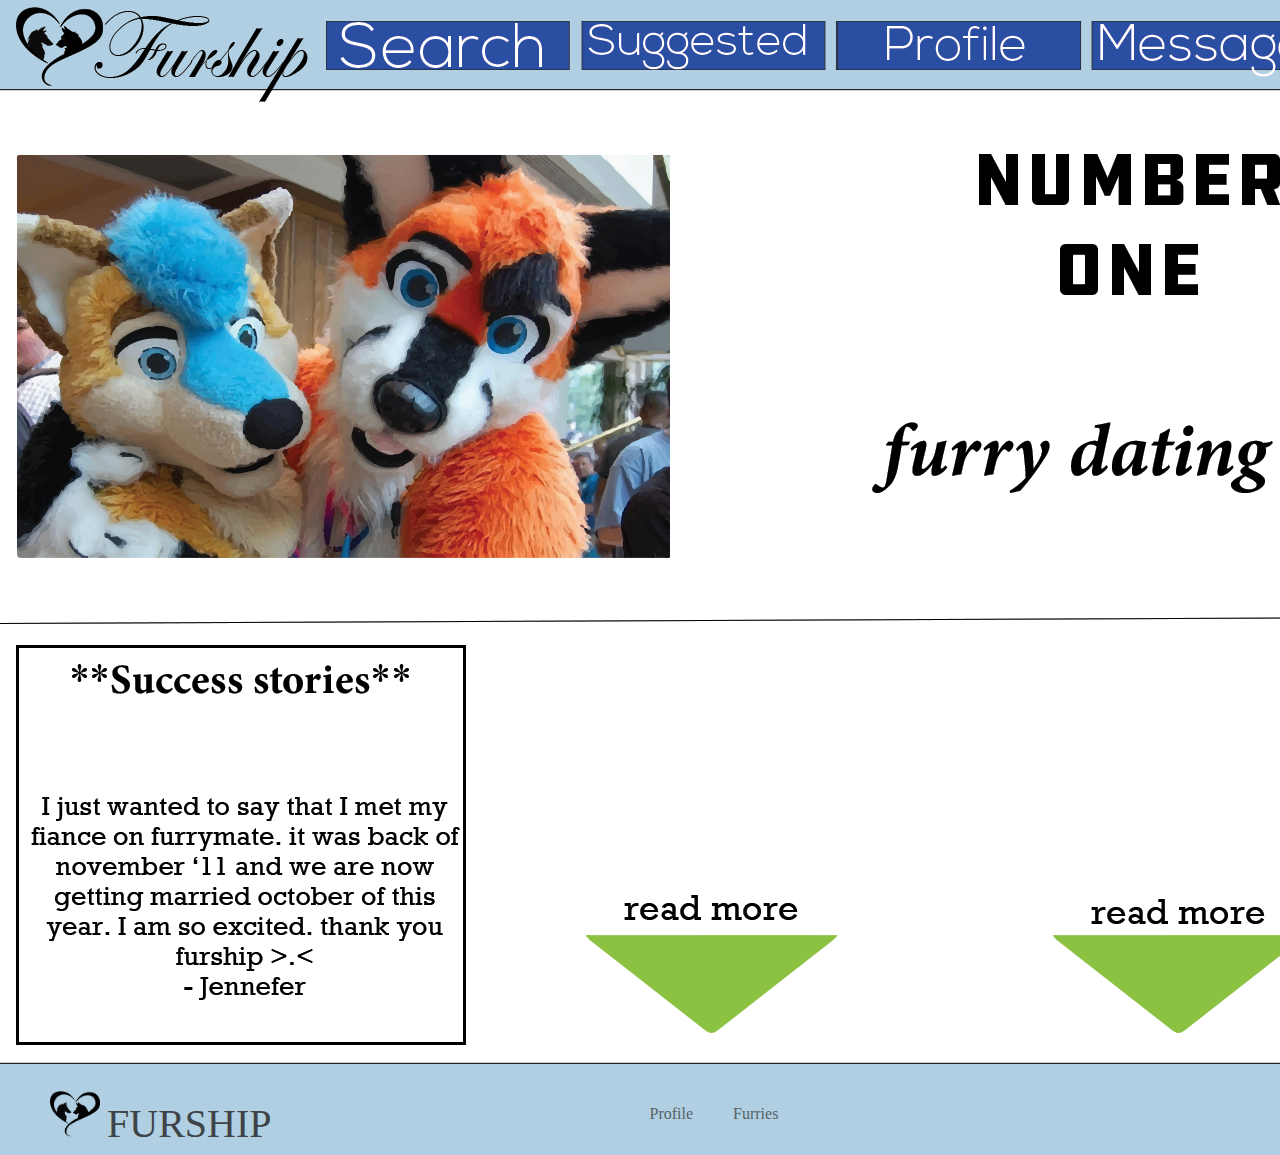
<file: index.html>
<html>
<head>
<title>Furship site</title>
<meta charset="UTF-8">
<meta name="viewport" content="width=device-width, initial-scale=1.0">
<meta http-equiv="Content-Type" content="text/html; charset=utf-8">
<link rel="shortcut icon" href="favicon.ico" type="img/x-icon">
<link href="css/header-style.css" rel="stylesheet" type="text/css">
</head>
<body bgcolor="#FFFFFF" leftmargin="0" topmargin="0" marginwidth="0" marginheight="0">
<!-- Save for Web Slices (Furship site.psd) -->
<table id="Table_01" width="1921" height="1081" border="0" cellpadding="0" cellspacing="0">
	<tr>
		<td colspan="25">
			<img src="images/homepage/Furship-site_01.png" width="1920" height="9" alt=""></td>
		<td>
			<img src="images/homepage/spacer.gif" width="1" height="9" alt=""></td>
	</tr>
	<tr>
		<td colspan="19">
			<img src="images/homepage/Furship-site_02.png" width="1730" height="12" alt=""></td>
		<td rowspan="3">
			<a href="registreer.html"><img src="images/homepage/Furship-site_03.png" width="69" height="69" alt=""></a></td>
		<td rowspan="4">
			<img src="images/homepage/Furship-site_04.png" width="25" height="107" alt=""></td>
		<td colspan="3" rowspan="3">
			<img src="images/homepage/Furship-site_05.png" width="69" height="69" alt=""></td>
		<td rowspan="14">
			<img src="images/homepage/Furship-site_06.png" width="27" height="1071" alt=""></td>
		<td>
			<img src="images/homepage/spacer.gif" width="1" height="12" alt=""></td>
	</tr>
	<tr>
		<td colspan="2" rowspan="4">
			<a href="index.html"><img src="images/homepage/Furship-site_07.png" width="326" height="133" alt=""></a></td>
		<td colspan="2">
			<img src="images/homepage/Furship-site_08.png" width="246" height="49" alt=""></td>
		<td rowspan="4">
			<img src="images/homepage/Furship-site_09.png" width="9" height="133" alt=""></td>
		<td colspan="3">
			<a href="suggested.html"><img src="images/homepage/Furship-site_10.png" width="245" height="49" alt=""></a></td>
		<td rowspan="9">
			<img src="images/homepage/Furship-site_11.png" width="11" height="874" alt=""></td>
		<td colspan="2">
			<a href="profile.html"><img src="images/homepage/Furship-site_12.png" width="244" height="49" alt=""></a></td>
		<td rowspan="9">
			<img src="images/homepage/Furship-site_13.png" width="11" height="874" alt=""></td>
		<td colspan="2">
			<a href="messages.html"><img src="images/homepage/Furship-site_14.png" width="244" height="49" alt=""></a></td>
		<td rowspan="13">
			<img src="images/homepage/Furship-site_15.png" width="11" height="1059" alt=""></td>
		<td colspan="3">
			<a href="furries.html"><img src="images/homepage/Furship-site_16.png" width="244" height="49" alt=""></a></td>
		<td rowspan="3">
			<img src="images/homepage/Furship-site_17.png" width="139" height="95" alt=""></td>
		<td>
			<img src="images/homepage/spacer.gif" width="1" height="49" alt=""></td>
	</tr>
	<tr>
		<td colspan="2" rowspan="3">
			<img src="images/homepage/Furship-site_18.png" width="246" height="84" alt=""></td>
		<td colspan="3" rowspan="3">
			<img src="images/homepage/Furship-site_19.png" width="245" height="84" alt=""></td>
		<td colspan="2" rowspan="8">
			<img src="images/homepage/Furship-site_20.png" width="244" height="825" alt=""></td>
		<td colspan="2" rowspan="8">
			<img src="images/homepage/Furship-site_21.png" width="244" height="825" alt=""></td>
		<td colspan="3" rowspan="2">
			<img src="images/homepage/Furship-site_22.png" width="244" height="46" alt=""></td>
		<td>
			<img src="images/homepage/spacer.gif" width="1" height="8" alt=""></td>
	</tr>
	<tr>
		<td>
			<img src="images/homepage/Furship-site_23.png" width="69" height="38" alt=""></td>
		<td colspan="3">
			<img src="images/homepage/Furship-site_24.png" width="69" height="38" alt=""></td>
		<td>
			<img src="images/homepage/spacer.gif" width="1" height="38" alt=""></td>
	</tr>
	<tr>
		<td colspan="2" rowspan="4">
			<img src="images/homepage/Furship-site_25.png" width="230" height="522" alt=""></td>
		<td colspan="5" rowspan="2">
			<a href="registreer.html"><img src="images/homepage/Furship-site_26.png" width="305" height="412" alt=""></a></td>
		<td colspan="2" rowspan="4">
			<img src="images/homepage/Furship-site_27.png" width="11" height="522" alt=""></td>
		<td>
			<img src="images/homepage/spacer.gif" width="1" height="38" alt=""></td>
	</tr>
	<tr>
		<td rowspan="9">
			<img src="images/homepage/Furship-site_28.png" width="16" height="926" alt=""></td>
		<td colspan="6" rowspan="2">
			<img src="images/homepage/Furship-site_29.png" width="654" height="404" alt=""></td>
		<td rowspan="5">
			<img src="images/homepage/Furship-site_30.png" width="156" height="741" alt=""></td>
		<td>
			<img src="images/homepage/spacer.gif" width="1" height="374" alt=""></td>
	</tr>
	<tr>
		<td colspan="5" rowspan="2">
			<img src="images/homepage/Furship-site_31.png" width="305" height="110" alt=""></td>
		<td>
			<img src="images/homepage/spacer.gif" width="1" height="30" alt=""></td>
	</tr>
	<tr>
		<td colspan="6" rowspan="2">
			<img src="images/homepage/Furship-site_32.png" width="654" height="87" alt=""></td>
		<td>
			<img src="images/homepage/spacer.gif" width="1" height="80" alt=""></td>
	</tr>
	<tr>
		<td rowspan="6">
			<img src="images/homepage/Furship-site_33.png" width="87" height="442" alt=""></td>
		<td colspan="7" rowspan="4">
			<img src="images/homepage/Furship-site_34.png" width="450" height="400" alt=""></td>
		<td rowspan="6">
			<img src="images/homepage/Furship-site_35.png" width="9" height="442" alt=""></td>
		<td>
			<img src="images/homepage/spacer.gif" width="1" height="7" alt=""></td>
	</tr>
	<tr>
		<td colspan="2" rowspan="4">
			<img src="images/homepage/Furship-site_36.png" width="449" height="400" alt=""></td>
		<td colspan="4">
			<img src="images/homepage/Furship-site_37.png" width="205" height="250" alt=""></td>
		<td>
			<img src="images/homepage/spacer.gif" width="1" height="250" alt=""></td>
	</tr>
	<tr>
		<td colspan="3" rowspan="4">
			<img src="images/homepage/Furship-site_38.png" width="121" height="185" alt=""></td>
		<td colspan="3">
			<img src="images/homepage/Furship-site_39.png" width="251" height="138" alt=""></td>
		<td rowspan="4">
			<img src="images/homepage/Furship-site_40.png" width="216" height="185" alt=""></td>
		<td colspan="3">
			<img src="images/homepage/Furship-site_41.png" width="251" height="138" alt=""></td>
		<td rowspan="4">
			<img src="images/homepage/Furship-site_42.png" width="32" height="185" alt=""></td>
		<td>
			<img src="images/homepage/spacer.gif" width="1" height="138" alt=""></td>
	</tr>
	<tr>
		<td colspan="3" rowspan="3">
			<img src="images/homepage/Furship-site_43.png" width="251" height="47" alt=""></td>
		<td colspan="3" rowspan="3">
			<img src="images/homepage/Furship-site_44.png" width="251" height="47" alt=""></td>
		<td>
			<img src="images/homepage/spacer.gif" width="1" height="5" alt=""></td>
	</tr>
	<tr>
		<td colspan="7" rowspan="2">
			<img src="images/homepage/Furship-site_45.png" width="450" height="42" alt=""></td>
		<td>
			<img src="images/homepage/spacer.gif" width="1" height="7" alt=""></td>
	</tr>
	<tr>
		<td colspan="2">
			<img src="images/homepage/Furship-site_46.png" width="449" height="35" alt=""></td>
		<td>
			<img src="images/homepage/spacer.gif" width="1" height="35" alt=""></td>
	</tr>
	<tr>
		<td>
			<img src="images/homepage/spacer.gif" width="16" height="1" alt=""></td>
		<td>
			<img src="images/homepage/spacer.gif" width="310" height="1" alt=""></td>
		<td>
			<img src="images/homepage/spacer.gif" width="139" height="1" alt=""></td>
		<td>
			<img src="images/homepage/spacer.gif" width="107" height="1" alt=""></td>
		<td>
			<img src="images/homepage/spacer.gif" width="9" height="1" alt=""></td>
		<td>
			<img src="images/homepage/spacer.gif" width="5" height="1" alt=""></td>
		<td>
			<img src="images/homepage/spacer.gif" width="84" height="1" alt=""></td>
		<td>
			<img src="images/homepage/spacer.gif" width="156" height="1" alt=""></td>
		<td>
			<img src="images/homepage/spacer.gif" width="11" height="1" alt=""></td>
		<td>
			<img src="images/homepage/spacer.gif" width="216" height="1" alt=""></td>
		<td>
			<img src="images/homepage/spacer.gif" width="28" height="1" alt=""></td>
		<td>
			<img src="images/homepage/spacer.gif" width="11" height="1" alt=""></td>
		<td>
			<img src="images/homepage/spacer.gif" width="212" height="1" alt=""></td>
		<td>
			<img src="images/homepage/spacer.gif" width="32" height="1" alt=""></td>
		<td>
			<img src="images/homepage/spacer.gif" width="11" height="1" alt=""></td>
		<td>
			<img src="images/homepage/spacer.gif" width="87" height="1" alt=""></td>
		<td>
			<img src="images/homepage/spacer.gif" width="143" height="1" alt=""></td>
		<td>
			<img src="images/homepage/spacer.gif" width="14" height="1" alt=""></td>
		<td>
			<img src="images/homepage/spacer.gif" width="139" height="1" alt=""></td>
		<td>
			<img src="images/homepage/spacer.gif" width="69" height="1" alt=""></td>
		<td>
			<img src="images/homepage/spacer.gif" width="25" height="1" alt=""></td>
		<td>
			<img src="images/homepage/spacer.gif" width="58" height="1" alt=""></td>
		<td>
			<img src="images/homepage/spacer.gif" width="2" height="1" alt=""></td>
		<td>
			<img src="images/homepage/spacer.gif" width="9" height="1" alt=""></td>
		<td>
			<img src="images/homepage/spacer.gif" width="27" height="1" alt=""></td>
		<td></td>
	</tr>
</table>
<!-- End Save for Web Slices -->
<footer>
	<div id="site-header">
					<div class="site-title">
							<a href="index.html" ><img id="logo" alt="Two wolve faces close in a heart" src="images/Furship_Logo.png" ></a>
							<h1><a href="index.html">Furship</a></h1>
					</div>
					<nav class="site-nav">
							<ul>

									<li>
										<a href="profile.html">Profile</a>
									</li>
									<li>
											<a href="furries.html">Furries</a>
									</li>
									<!--
									<li>
											<a href="#">Account</a>
											<ul class="sub-menu">
											<a href="index.php?page=login-a">Log In</a>
											<a href="index.php?page=login-c">Registreer</a>
											</ul>
									</li>
								-->
							</ul>
					</nav>
			</div>
</footer>
</body>
</html>
</file>
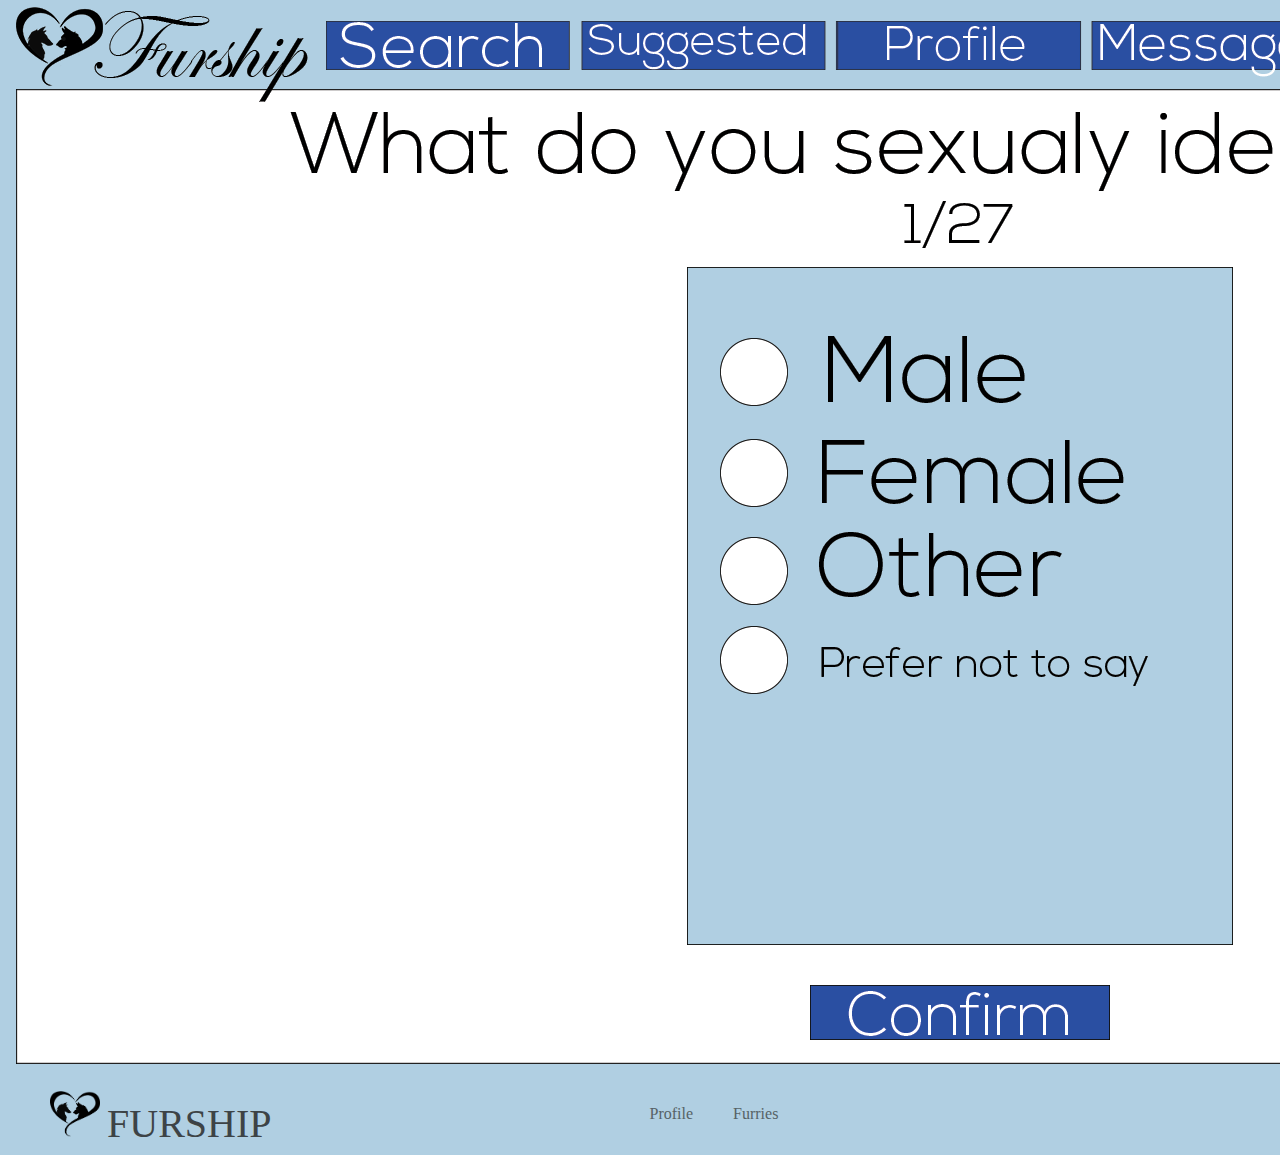
<file: registreer.html>
<html>
<head>
<title>Furship Registratie</title>
<meta charset="UTF-8">
<meta name="viewport" content="width=device-width, initial-scale=1.0">
<meta http-equiv="Content-Type" content="text/html; charset=utf-8">
<link rel="shortcut icon" href="favicon.ico" type="img/x-icon">
<link href="css/header-style.css" rel="stylesheet" type="text/css">
</head>
<body bgcolor="#FFFFFF" leftmargin="0" topmargin="0" marginwidth="0" marginheight="0">
<!-- Save for Web Slices (Furship PSD.psd) -->
<table id="Table_01" width="1921" height="1081" border="0" cellpadding="0" cellspacing="0">
	<tr>
		<td colspan="19">
			<img src="images/registreer/Furship-PSD_01.png" width="1920" height="9" alt=""></td>
		<td>
			<img src="images/registreer/spacer.gif" width="1" height="9" alt=""></td>
	</tr>
	<tr>
		<td colspan="15">
			<img src="images/registreer/Furship-PSD_02.png" width="1730" height="12" alt=""></td>
		<td rowspan="4">
			<a href="registreer.html"><img src="images/registreer/Furship-PSD_03.png" width="69" height="69" alt=""></a></td>
		<td rowspan="5">
			<img src="images/registreer/Furship-PSD_04.png" width="25" height="93" alt=""></td>
		<td rowspan="4">
			<img src="images/registreer/Furship-PSD_05.png" width="69" height="69" alt=""></td>
		<td rowspan="5">
			<img src="images/registreer/Furship-PSD_06.png" width="27" height="93" alt=""></td>
		<td>
			<img src="images/registreer/spacer.gif" width="1" height="12" alt=""></td>
	</tr>
	<tr>
		<td rowspan="4">
			<a href="index.html"><img src="images/registreer/Furship-PSD_07.png" width="326" height="81" alt=""></a></td>
		<td>
			<img src="images/registreer/Furship-PSD_08.png" width="246" height="48" alt=""></td>
		<td rowspan="4">
			<img src="images/registreer/Furship-PSD_09.png" width="10" height="81" alt=""></td>
		<td colspan="3" rowspan="2">
			<a href="suggested.html"><img src="images/registreer/Furship-PSD_10.png" width="243" height="49" alt=""></a></td>
		<td rowspan="4">
			<img src="images/registreer/Furship-PSD_11.png" width="11" height="81" alt=""></td>
		<td rowspan="2">
			<a href="profile.html"><img src="images/registreer/Furship-PSD_12.png" width="245" height="49" alt=""></a></td>
		<td rowspan="4">
			<img src="images/registreer/Furship-PSD_13.png" width="10" height="81" alt=""></td>
		<td colspan="3" rowspan="2">
			<a href="messages.html"><img src="images/registreer/Furship-PSD_14.png" width="245" height="49" alt=""></a></td>
		<td rowspan="4">
			<img src="images/registreer/Furship-PSD_15.png" width="11" height="81" alt=""></td>
		<td rowspan="2">
			<a href="furries.html"><img src="images/registreer/Furship-PSD_16.png" width="244" height="49" alt=""></a></td>
		<td rowspan="4">
			<img src="images/registreer/Furship-PSD_17.png" width="139" height="81" alt=""></td>
		<td>
			<img src="images/registreer/spacer.gif" width="1" height="48" alt=""></td>
	</tr>
	<tr>
		<td rowspan="3">
			<img src="images/registreer/Furship-PSD_18.png" width="246" height="33" alt=""></td>
		<td>
			<img src="images/registreer/spacer.gif" width="1" height="1" alt=""></td>
	</tr>
	<tr>
		<td colspan="3" rowspan="2">
			<img src="images/registreer/Furship-PSD_19.png" width="243" height="32" alt=""></td>
		<td rowspan="2">
			<img src="images/registreer/Furship-PSD_20.png" width="245" height="32" alt=""></td>
		<td colspan="3" rowspan="2">
			<img src="images/registreer/Furship-PSD_21.png" width="245" height="32" alt=""></td>
		<td rowspan="2">
			<img src="images/registreer/Furship-PSD_22.png" width="244" height="32" alt=""></td>
		<td>
			<img src="images/registreer/spacer.gif" width="1" height="8" alt=""></td>
	</tr>
	<tr>
		<td>
			<img src="images/registreer/Furship-PSD_23.png" width="69" height="24" alt=""></td>
		<td>
			<img src="images/registreer/Furship-PSD_24.png" width="69" height="24" alt=""></td>
		<td>
			<img src="images/registreer/spacer.gif" width="1" height="24" alt=""></td>
	</tr>
	<tr>
		<td colspan="19">
			<img src="images/registreer/Furship-PSD_25.png" width="1920" height="165" alt=""></td>
		<td>
			<img src="images/registreer/spacer.gif" width="1" height="165" alt=""></td>
	</tr>
	<tr>
		<td colspan="4" rowspan="4">
			<img src="images/registreer/Furship-PSD_26.png" width="687" height="813" alt=""></td>
		<td colspan="7">
			<img src="images/registreer/Furship-PSD_27.png" width="546" height="678" alt=""></td>
		<td colspan="8" rowspan="4">
			<img src="images/registreer/Furship-PSD_28.png" width="687" height="813" alt=""></td>
		<td>
			<img src="images/registreer/spacer.gif" width="1" height="678" alt=""></td>
	</tr>
	<tr>
		<td colspan="7">
			<img src="images/registreer/Furship-PSD_29.png" width="546" height="40" alt=""></td>
		<td>
			<img src="images/registreer/spacer.gif" width="1" height="40" alt=""></td>
	</tr>
	<tr>
		<td rowspan="2">
			<img src="images/registreer/Furship-PSD_30.png" width="123" height="95" alt=""></td>
		<td colspan="5">
			<img src="images/registreer/Furship-PSD_31.png" width="300" height="55" alt=""></td>
		<td rowspan="2">
			<img src="images/registreer/Furship-PSD_32.png" width="123" height="95" alt=""></td>
		<td>
			<img src="images/registreer/spacer.gif" width="1" height="55" alt=""></td>
	</tr>
	<tr>
		<td colspan="5">
			<img src="images/registreer/Furship-PSD_33.png" width="300" height="40" alt=""></td>
		<td>
			<img src="images/registreer/spacer.gif" width="1" height="40" alt=""></td>
	</tr>
	<tr>
		<td>
			<img src="images/registreer/spacer.gif" width="326" height="1" alt=""></td>
		<td>
			<img src="images/registreer/spacer.gif" width="246" height="1" alt=""></td>
		<td>
			<img src="images/registreer/spacer.gif" width="10" height="1" alt=""></td>
		<td>
			<img src="images/registreer/spacer.gif" width="105" height="1" alt=""></td>
		<td>
			<img src="images/registreer/spacer.gif" width="123" height="1" alt=""></td>
		<td>
			<img src="images/registreer/spacer.gif" width="15" height="1" alt=""></td>
		<td>
			<img src="images/registreer/spacer.gif" width="11" height="1" alt=""></td>
		<td>
			<img src="images/registreer/spacer.gif" width="245" height="1" alt=""></td>
		<td>
			<img src="images/registreer/spacer.gif" width="10" height="1" alt=""></td>
		<td>
			<img src="images/registreer/spacer.gif" width="19" height="1" alt=""></td>
		<td>
			<img src="images/registreer/spacer.gif" width="123" height="1" alt=""></td>
		<td>
			<img src="images/registreer/spacer.gif" width="103" height="1" alt=""></td>
		<td>
			<img src="images/registreer/spacer.gif" width="11" height="1" alt=""></td>
		<td>
			<img src="images/registreer/spacer.gif" width="244" height="1" alt=""></td>
		<td>
			<img src="images/registreer/spacer.gif" width="139" height="1" alt=""></td>
		<td>
			<img src="images/registreer/spacer.gif" width="69" height="1" alt=""></td>
		<td>
			<img src="images/registreer/spacer.gif" width="25" height="1" alt=""></td>
		<td>
			<img src="images/registreer/spacer.gif" width="69" height="1" alt=""></td>
		<td>
			<img src="images/registreer/spacer.gif" width="27" height="1" alt=""></td>
		<td></td>
	</tr>
</table>
<!-- End Save for Web Slices -->
<footer>
	<div id="site-header">
					<div class="site-title">
							<a href="index.html" ><img id="logo" alt="Two wolve faces close in a heart" src="images/Furship_Logo.png" ></a>
							<h1><a href="index.html">Furship</a></h1>
					</div>
					<nav class="site-nav">
							<ul>

									<li>
										<a href="profile.html">Profile</a>
									</li>
									<li>
											<a href="furries.html">Furries</a>
									</li>
									<!--
									<li>
											<a href="#">Account</a>
											<ul class="sub-menu">
											<a href="index.php?page=login-a">Log In</a>
											<a href="index.php?page=login-c">Registreer</a>
											</ul>
									</li>
								-->
							</ul>
					</nav>
			</div>
</footer>
</body>
</html>
</file>
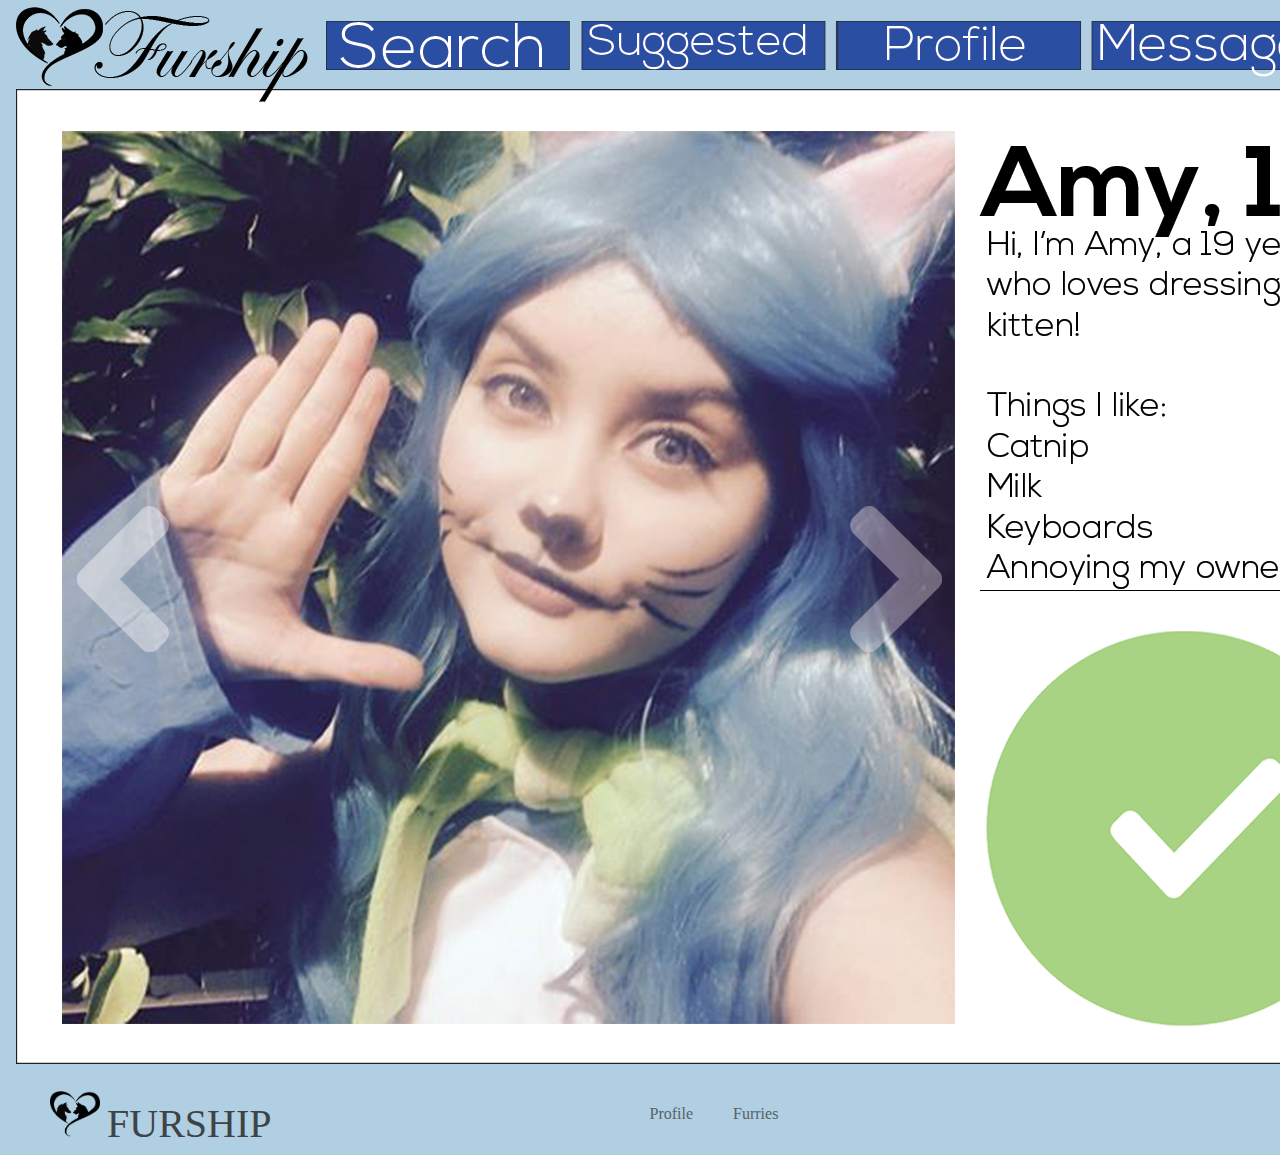
<file: suggested.html>
<html>
<head>
<title>Furship Suggested</title>
<meta charset="UTF-8">
<meta name="viewport" content="width=device-width, initial-scale=1.0">
<meta http-equiv="Content-Type" content="text/html; charset=utf-8">
<link rel="shortcut icon" href="favicon.ico" type="img/x-icon">
<link href="css/header-style.css" rel="stylesheet" type="text/css">
</head>
<body bgcolor="#FFFFFF" leftmargin="0" topmargin="0" marginwidth="0" marginheight="0">
<!-- Save for Web Slices (Furship PSD.psd) -->
<table id="Table_01" width="1921" height="1081" border="0" cellpadding="0" cellspacing="0">
	<tr>
		<td colspan="21">
			<img src="images/suggested/suggested_01.png" width="1920" height="9" alt=""></td>
		<td>
			<img src="images/suggested/spacer.gif" width="1" height="9" alt=""></td>
	</tr>
	<tr>
		<td colspan="16">
			<img src="images/suggested/suggested_02.png" width="1730" height="12" alt=""></td>
		<td rowspan="4">
			<a href="registreer.html"><img src="images/suggested/suggested_03.png" width="69" height="69" alt=""></a></td>
		<td rowspan="5">
			<img src="images/suggested/suggested_04.png" width="25" height="93" alt=""></td>
		<td colspan="2" rowspan="4">
			<img src="images/suggested/suggested_05.png" width="69" height="69" alt=""></td>
		<td rowspan="5">
			<img src="images/suggested/suggested_06.png" width="27" height="93" alt=""></td>
		<td>
			<img src="images/suggested/spacer.gif" width="1" height="12" alt=""></td>
	</tr>
	<tr>
		<td colspan="2" rowspan="4">
			<a href="index.html"><img src="images/suggested/suggested_07.png" width="326" height="81" alt=""></a></td>
		<td>
			<img src="images/suggested/suggested_08.png" width="246" height="48" alt=""></td>
		<td rowspan="4">
			<img src="images/suggested/suggested_09.png" width="10" height="81" alt=""></td>
		<td rowspan="2">
			<a href="suggested.html"><img src="images/suggested/suggested_10.png" width="243" height="49" alt=""></a></td>
		<td rowspan="4">
			<img src="images/suggested/suggested_11.png" width="11" height="81" alt=""></td>
		<td colspan="3" rowspan="2">
			<a href="profile.html"><img src="images/suggested/suggested_12.png" width="245" height="49" alt=""></a></td>
		<td rowspan="4">
			<img src="images/suggested/suggested_13.png" width="10" height="81" alt=""></td>
		<td rowspan="2">
			<a href="messages.html"><img src="images/suggested/suggested_14.png" width="245" height="49" alt=""></a></td>
		<td rowspan="4">
			<img src="images/suggested/suggested_15.png" width="11" height="81" alt=""></td>
		<td colspan="3" rowspan="2">
			<a href="furries.html"><img src="images/suggested/suggested_16.png" width="244" height="49" alt=""></a></td>
		<td rowspan="4">
			<img src="images/suggested/suggested_17.png" width="139" height="81" alt=""></td>
		<td>
			<img src="images/suggested/spacer.gif" width="1" height="48" alt=""></td>
	</tr>
	<tr>
		<td rowspan="3">
			<img src="images/suggested/suggested_18.png" width="246" height="33" alt=""></td>
		<td>
			<img src="images/suggested/spacer.gif" width="1" height="1" alt=""></td>
	</tr>
	<tr>
		<td rowspan="2">
			<img src="images/suggested/suggested_19.png" width="243" height="32" alt=""></td>
		<td colspan="3" rowspan="2">
			<img src="images/suggested/suggested_20.png" width="245" height="32" alt=""></td>
		<td rowspan="2">
			<img src="images/suggested/suggested_21.png" width="245" height="32" alt=""></td>
		<td colspan="3" rowspan="2">
			<img src="images/suggested/suggested_22.png" width="244" height="32" alt=""></td>
		<td>
			<img src="images/suggested/spacer.gif" width="1" height="8" alt=""></td>
	</tr>
	<tr>
		<td>
			<img src="images/suggested/suggested_23.png" width="69" height="24" alt=""></td>
		<td colspan="2">
			<img src="images/suggested/suggested_24.png" width="69" height="24" alt=""></td>
		<td>
			<img src="images/suggested/spacer.gif" width="1" height="24" alt=""></td>
	</tr>
	<tr>
		<td colspan="21">
			<img src="images/suggested/suggested_25.png" width="1920" height="29" alt=""></td>
		<td>
			<img src="images/suggested/spacer.gif" width="1" height="29" alt=""></td>
	</tr>
	<tr>
		<td rowspan="3">
			<img src="images/suggested/suggested_26.png" width="60" height="949" alt=""></td>
		<td colspan="6" rowspan="2">
			<img src="images/suggested/suggested_27.png" width="895" height="896" alt=""></td>
		<td colspan="14">
			<img src="images/suggested/suggested_28.png" width="965" height="499" alt=""></td>
		<td>
			<img src="images/suggested/spacer.gif" width="1" height="499" alt=""></td>
	</tr>
	<tr>
		<td rowspan="2">
			<img src="images/suggested/suggested_29.png" width="32" height="450" alt=""></td>
		<td colspan="5">
			<img src="images/suggested/suggested_30.png" width="398" height="397" alt=""></td>
		<td rowspan="2">
			<img src="images/suggested/suggested_31.png" width="67" height="450" alt=""></td>
		<td colspan="5">
			<img src="images/suggested/suggested_32.png" width="401" height="397" alt=""></td>
		<td colspan="2" rowspan="2">
			<img src="images/suggested/suggested_33.png" width="67" height="450" alt=""></td>
		<td>
			<img src="images/suggested/spacer.gif" width="1" height="397" alt=""></td>
	</tr>
	<tr>
		<td colspan="6">
			<img src="images/suggested/suggested_34.png" width="895" height="53" alt=""></td>
		<td colspan="5">
			<img src="images/suggested/suggested_35.png" width="398" height="53" alt=""></td>
		<td colspan="5">
			<img src="images/suggested/suggested_36.png" width="401" height="53" alt=""></td>
		<td>
			<img src="images/suggested/spacer.gif" width="1" height="53" alt=""></td>
	</tr>
	<tr>
		<td>
			<img src="images/suggested/spacer.gif" width="60" height="1" alt=""></td>
		<td>
			<img src="images/suggested/spacer.gif" width="266" height="1" alt=""></td>
		<td>
			<img src="images/suggested/spacer.gif" width="246" height="1" alt=""></td>
		<td>
			<img src="images/suggested/spacer.gif" width="10" height="1" alt=""></td>
		<td>
			<img src="images/suggested/spacer.gif" width="243" height="1" alt=""></td>
		<td>
			<img src="images/suggested/spacer.gif" width="11" height="1" alt=""></td>
		<td>
			<img src="images/suggested/spacer.gif" width="119" height="1" alt=""></td>
		<td>
			<img src="images/suggested/spacer.gif" width="32" height="1" alt=""></td>
		<td>
			<img src="images/suggested/spacer.gif" width="94" height="1" alt=""></td>
		<td>
			<img src="images/suggested/spacer.gif" width="10" height="1" alt=""></td>
		<td>
			<img src="images/suggested/spacer.gif" width="245" height="1" alt=""></td>
		<td>
			<img src="images/suggested/spacer.gif" width="11" height="1" alt=""></td>
		<td>
			<img src="images/suggested/spacer.gif" width="38" height="1" alt=""></td>
		<td>
			<img src="images/suggested/spacer.gif" width="67" height="1" alt=""></td>
		<td>
			<img src="images/suggested/spacer.gif" width="139" height="1" alt=""></td>
		<td>
			<img src="images/suggested/spacer.gif" width="139" height="1" alt=""></td>
		<td>
			<img src="images/suggested/spacer.gif" width="69" height="1" alt=""></td>
		<td>
			<img src="images/suggested/spacer.gif" width="25" height="1" alt=""></td>
		<td>
			<img src="images/suggested/spacer.gif" width="29" height="1" alt=""></td>
		<td>
			<img src="images/suggested/spacer.gif" width="40" height="1" alt=""></td>
		<td>
			<img src="images/suggested/spacer.gif" width="27" height="1" alt=""></td>
		<td></td>
	</tr>
</table>
<!-- End Save for Web Slices -->
<footer>
	<div id="site-header">
					<div class="site-title">
							<a href="index.html" ><img id="logo" alt="Two wolve faces close in a heart" src="images/Furship_Logo.png" ></a>
							<h1><a href="index.html">Furship</a></h1>
					</div>
					<nav class="site-nav">
							<ul>

									<li>
										<a href="profile.html">Profile</a>
									</li>
									<li>
											<a href="furries.html">Furries</a>
									</li>
									<!--
									<li>
											<a href="#">Account</a>
											<ul class="sub-menu">
											<a href="index.php?page=login-a">Log In</a>
											<a href="index.php?page=login-c">Registreer</a>
											</ul>
									</li>
								-->
							</ul>
					</nav>
			</div>
</footer>
</body>
</html>
</file>
<file: css/header-style.css>
* {
    margin: 0;
    padding: 0;
    background-color: #b0cfe2;
}

#logo {
    border: none;
    width: 50px;
}
.with-slider header {
    height: 72px
}
footer{
  background-color: #b0cfe2;
}
footer a {
    text-decoration: none
}

#site-header {
    width: 1200px;
    margin: 0 auto
}

.site-title {
    float: left;
    padding: 6px 358px 0px 0px;
    margin-left: 10px;
}

.site-title h1 {
    text-transform: uppercase;
    padding: 1px 0 0 3px;
    display: inline-block
}

.site-title a {
    font: 40px 'Aref Ruqaa';
    color: #3d4346
}

.site-nav ul {
    list-style: none
}

.site-nav li {
    position: relative
}

.site-nav>ul>li {
    float: left
}

.site-nav a {
    color: #566266;
    padding: 24px 20px 32px;
    display: block;
    -moz-transition: color .2s ease-in-out;
    -webkit-transition: color .2s ease-in-out;
    -o-transition: color .2s ease-in-out;
    -ms-transition: color .2s ease-in-out;
    transition: color .2s ease-in-out
}

.site-nav>ul>.homepage>a {
    background: #f1f1f1;
    border-bottom: 4px solid #008CFF;
    color: #566266;
    padding-bottom: 28px
}

.site-nav li:hover>a {
    color: #a8abb0
}

.sub-menu {
    display: none;
    position: absolute;
    z-index: 200
}

.sub-menu a {
    background: #f1f1f1;
    border: 1px solid #cdcdcd;
    min-width: 130px;
    padding: 24px 20px;
    margin-top: -1px
}

.site-nav li:hover>.sub-menu {
    display: block
}
body{
    height: 100%;
}
.gebruikersveld {
    background: url('../images/dropdown.png') right 34px no-repeat #fff;
    cursor: pointer;
    float: right;
    position: relative;
    margin-right: 40px;
    top: 30px;
    height: 74px
}

.avatar {
    width: 40px;
    height: 40px;
    position: relative;
    top: 16px;
    padding-right: 7px
}

.gebruikersveld p {
    font: 14px OpenSans;
    color: #666;
    display: inline-block;
    padding-right: 25px
}

.gebruikersveld span {
    font: 14px OpenSans-Bold
}

#site-footer {
    width: 1200px;
    margin: 0 auto;
}
#site-footer a{
  text-decoration: none;
}


/* Site content */
#site-frame{
  height: 560px;
}
</file>
